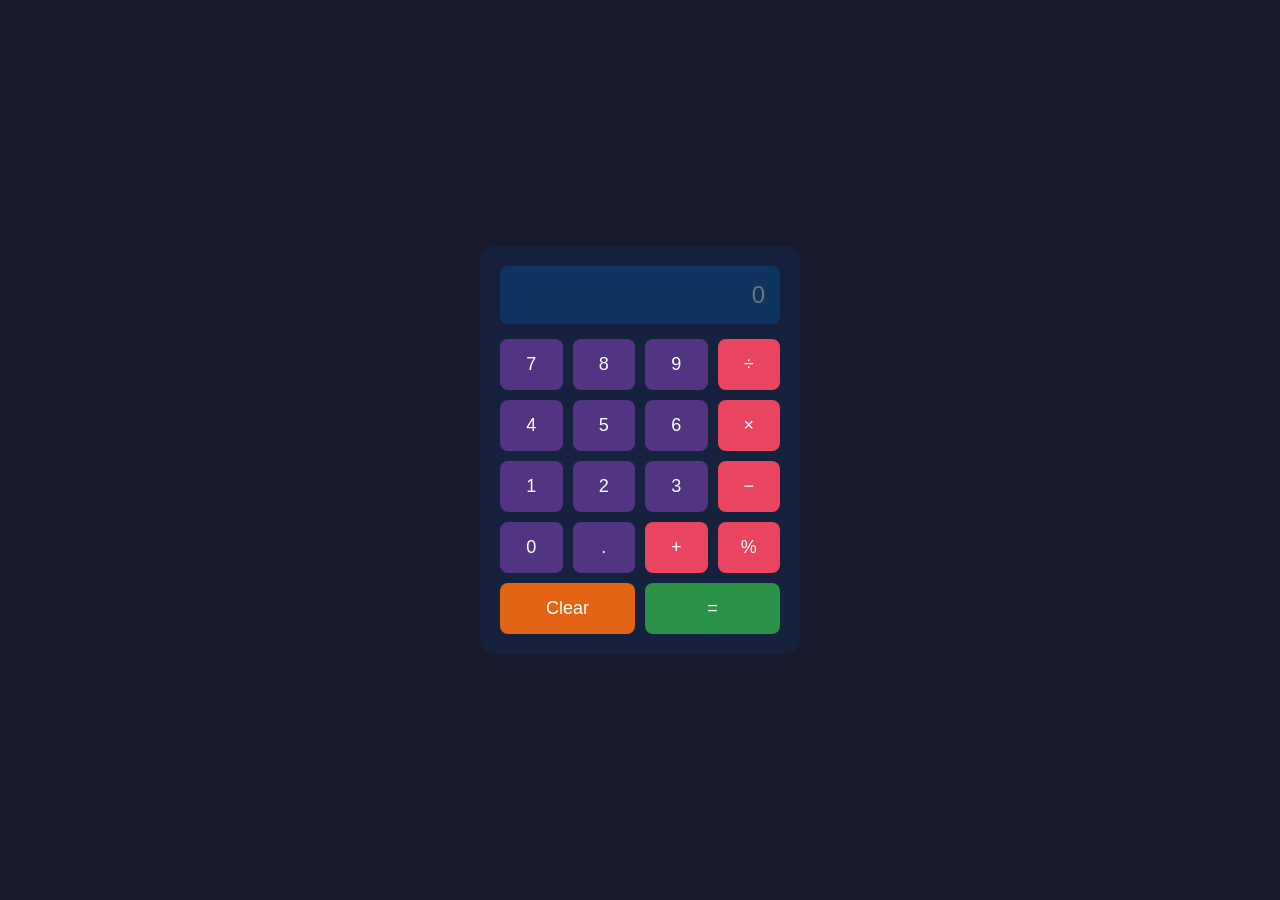
<file: calculator.html>
<!DOCTYPE html>
<html>
  <head>
    <title>Calculator</title>
    <style>
      body {
        background-color: #1a1a2e;
        display: flex;
        justify-content: center;
        align-items: center;
        height: 100vh;
        margin: 0;
      }

      .calc {
        background-color: #16213e;
        padding: 20px;
        border-radius: 15px;
        width: 280px;
      }

      #display {
        width: 100%;
        padding: 15px;
        font-size: 24px;
        text-align: right;
        background-color: #0f3460;
        color: white;
        border: none;
        border-radius: 8px;
        margin-bottom: 15px;
        box-sizing: border-box;
      }

      .buttons {
        display: grid;
        grid-template-columns: repeat(4, 1fr);
        gap: 10px;
      }

      button {
        padding: 15px;
        font-size: 18px;
        border: none;
        border-radius: 8px;
        cursor: pointer;
        background-color: #533483;
        color: white;
      }

      .btn-operator {
        background-color: #e94560;
      }

      .btn-equal {
        background-color: #2b9348;
        grid-column: span 2;
      }

      .btn-clear {
        background-color: #e36414;
        grid-column: span 2;
      }
    </style>
  </head>
  <body>
    <div class="calc">
      <input id="display" type="text" readonly placeholder="0">
      <div class="buttons">
        <button onclick="addNum('7')">7</button>
        <button onclick="addNum('8')">8</button>
        <button onclick="addNum('9')">9</button>
        <button class="btn-operator" onclick="addNum('/')">÷</button>

        <button onclick="addNum('4')">4</button>
        <button onclick="addNum('5')">5</button>
        <button onclick="addNum('6')">6</button>
        <button class="btn-operator" onclick="addNum('*')">×</button>

        <button onclick="addNum('1')">1</button>
        <button onclick="addNum('2')">2</button>
        <button onclick="addNum('3')">3</button>
        <button class="btn-operator" onclick="addNum('-')">−</button>

        <button onclick="addNum('0')">0</button>
        <button onclick="addNum('.')">.</button>
        <button class="btn-operator" onclick="addNum('+')">+</button>
        <button class="btn-operator" onclick="addNum('%')">%</button>

        <button class="btn-clear" onclick="clearDisplay()">Clear</button>
        <button class="btn-equal" onclick="calculate()">=</button>
      </div>
    </div>

    <script>
      function addNum(val) {
        document.getElementById("display").value += val;
      }

      function clearDisplay() {
        document.getElementById("display").value = "";
      }

      function calculate() {
        const display = document.getElementById("display");
        try {
          let expression = display.value;
          let result = expression.replace(/(\d+\.?\d*)\s*([+\-*\/])\s*(\d+\.?\d*)%/g, function(match, a, op, b) {
            const percent = parseFloat(a) * parseFloat(b) / 100;
            return parseFloat(a) + op + percent;
          });
          display.value = eval(result);
        } catch {
          display.value = "Error!";
        }
      }
    </script>
  </body>
</html>
</file>
